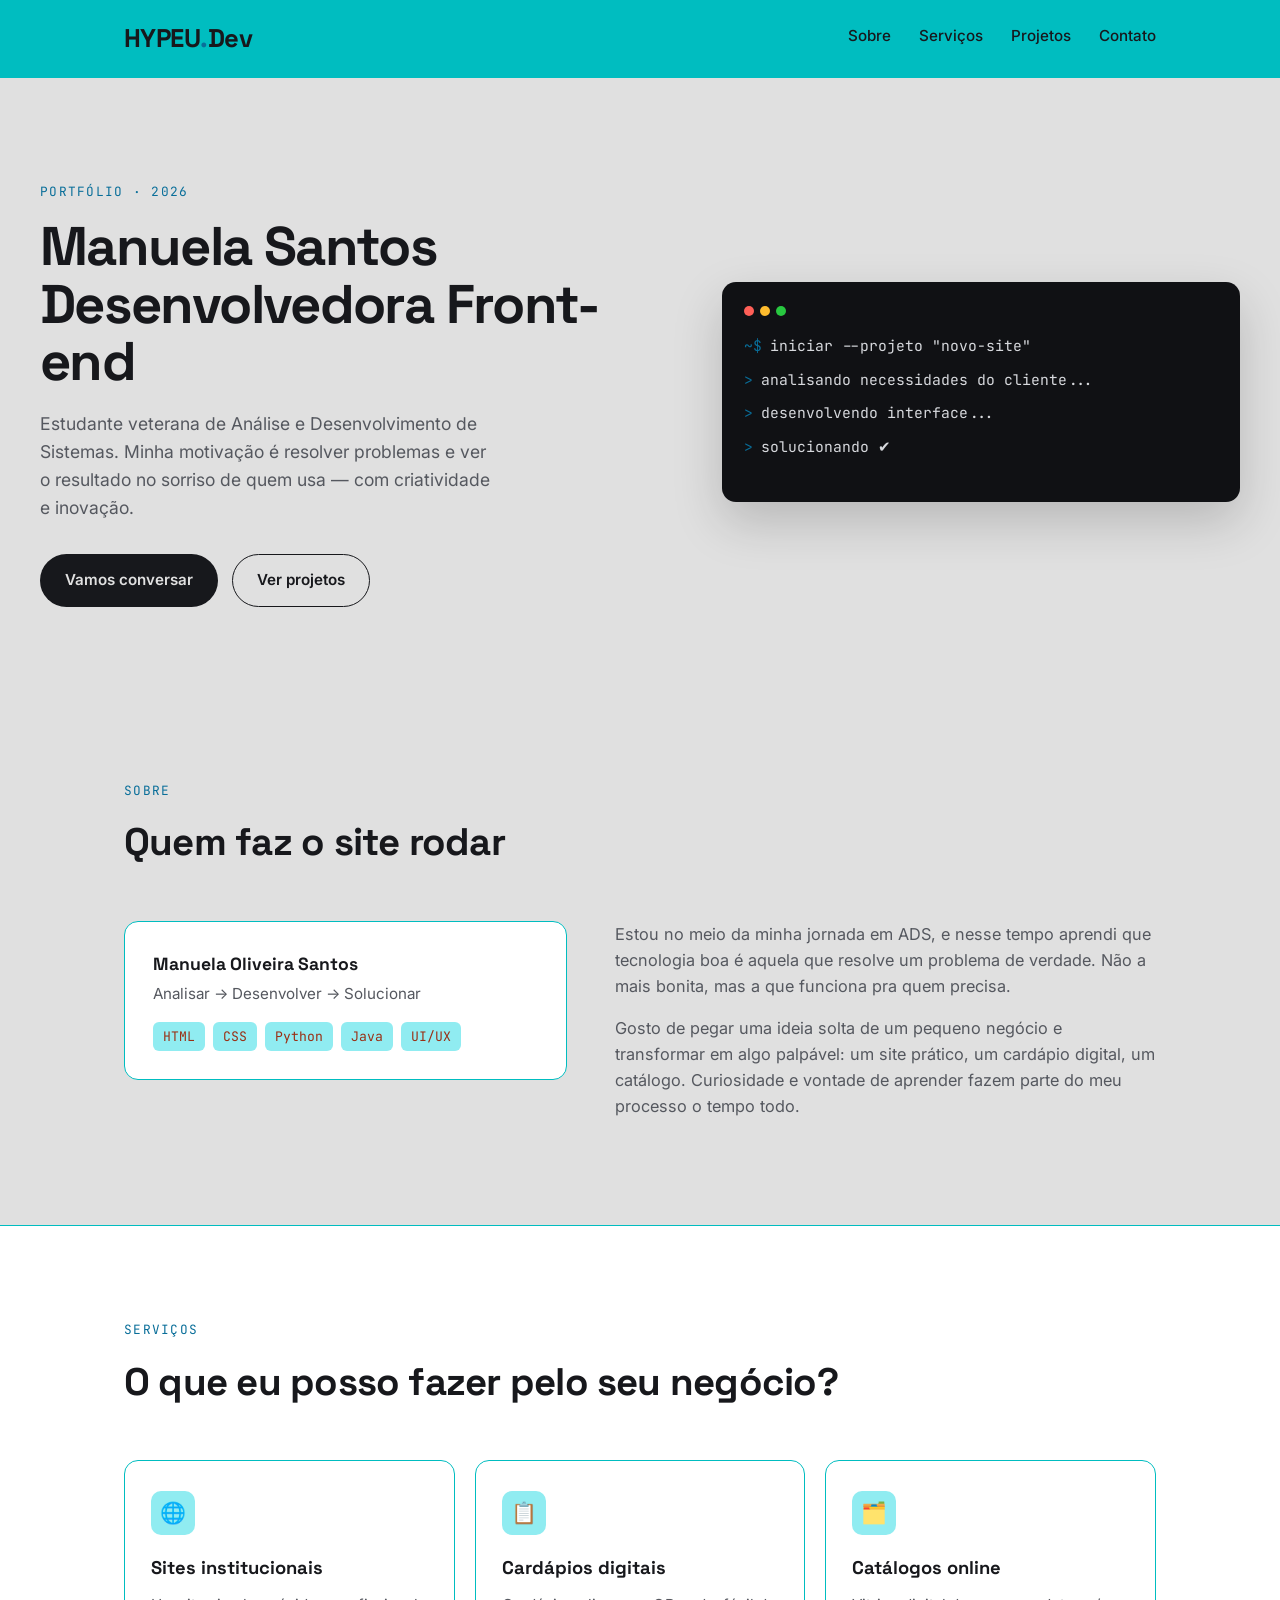
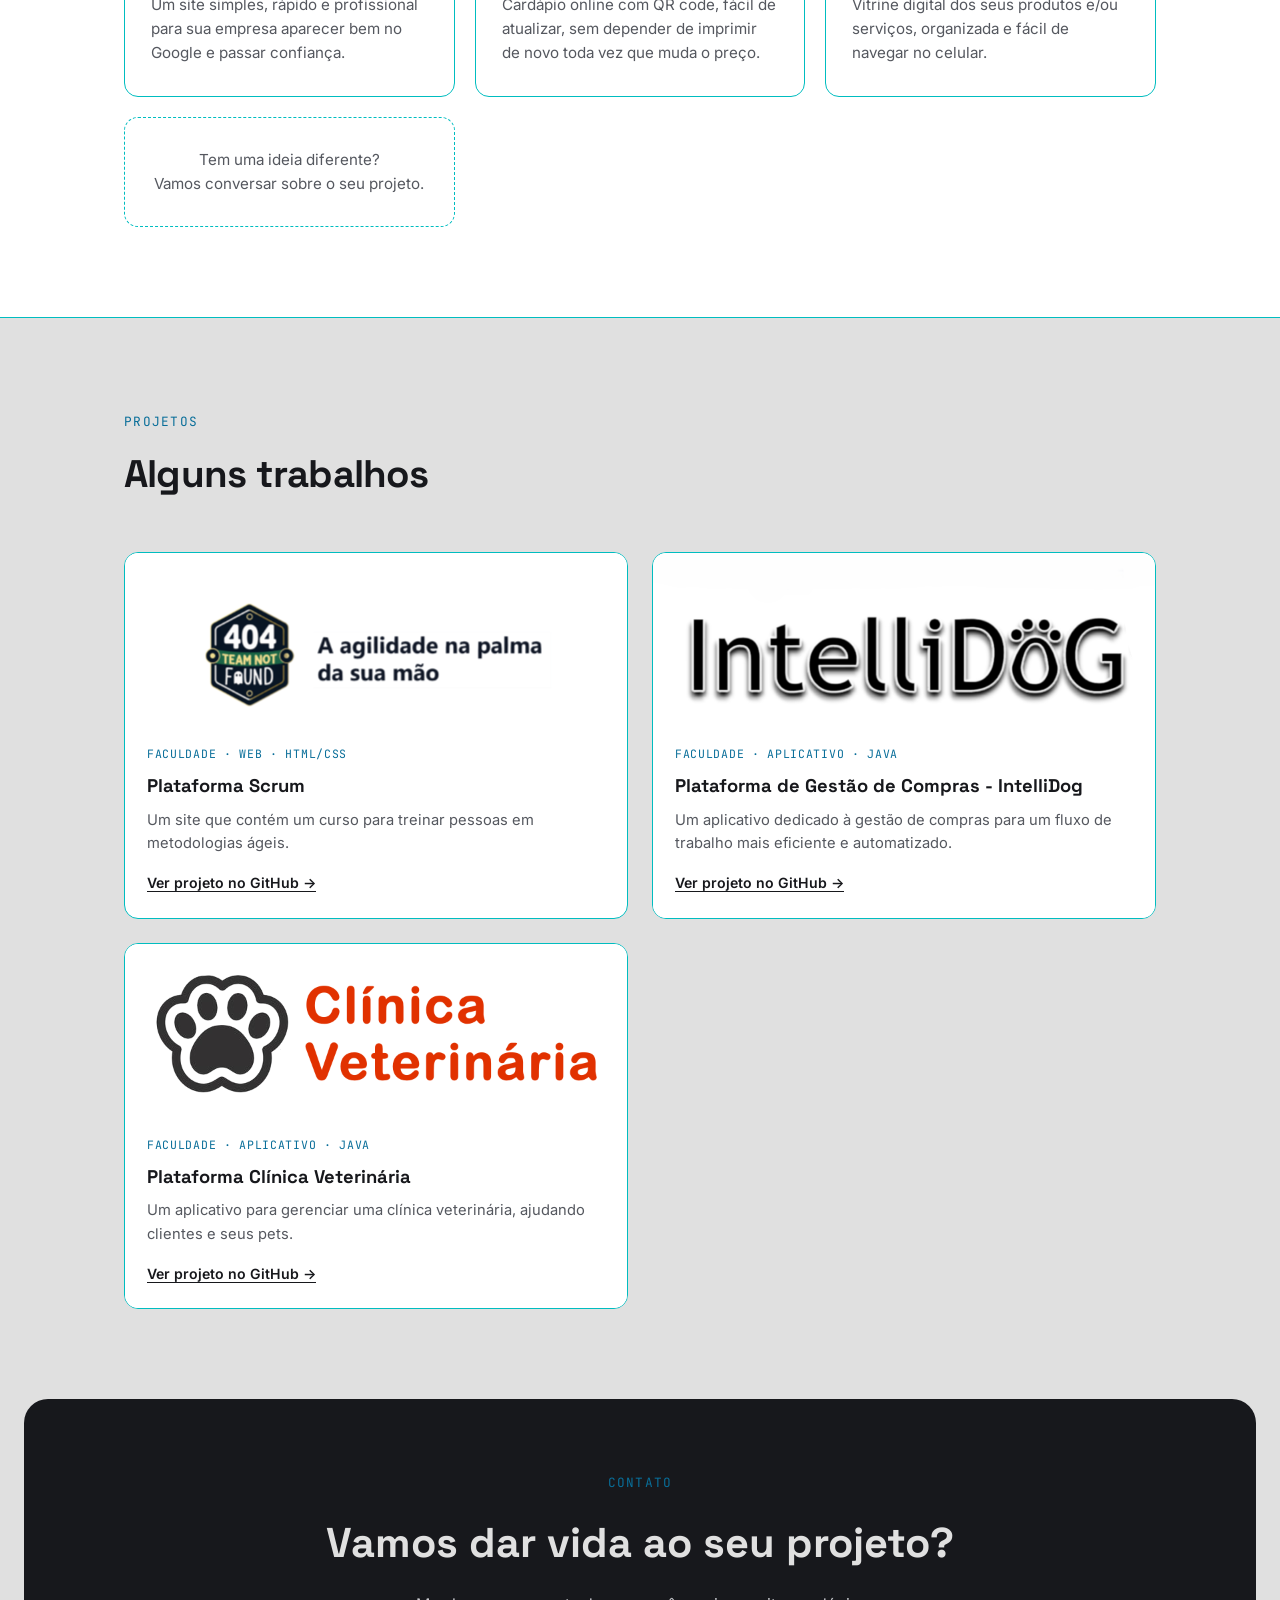
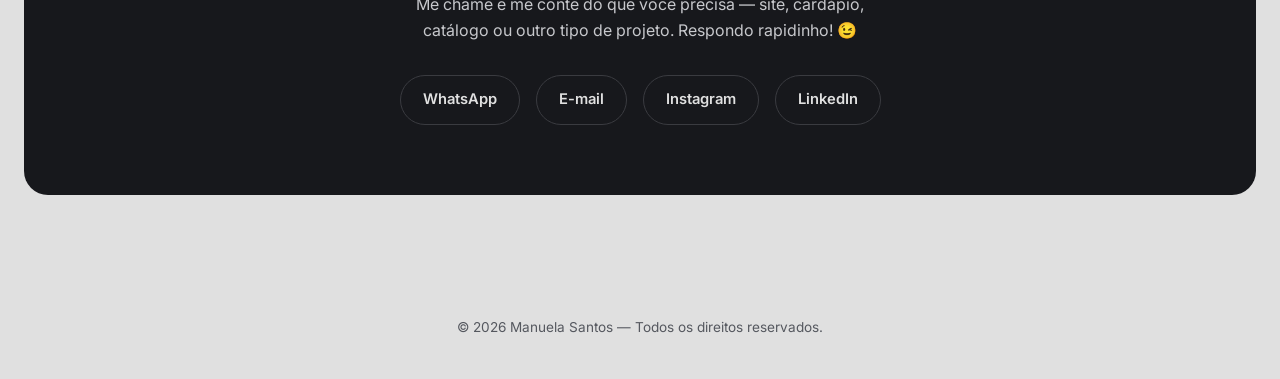
<file: Meu Portfólio/index.html>
<!DOCTYPE html>
<html lang="pt-BR">
<head>
    <meta charset="UTF-8">
    <meta name="viewport" content="width=device-width, initial-scale=1.0">
    <title>Portfólio Manuela Santos — Desenvolvedora Front-end</title>
    <link rel="preconnect" href="https://fonts.googleapis.com">
    <link rel="preconnect" href="https://fonts.gstatic.com" crossorigin>
    <link rel="icon" type="image/png" href="img/icon.png">
    <link
        href="https://fonts.googleapis.com/css2?family=Space+Grotesk:wght@500;700&family=Inter:wght@400;500;600&family=JetBrains+Mono:wght@400;500&display=swap"
        rel="stylesheet">
    <link rel="stylesheet" href="style.css">
</head>

<body>

    <nav>
        <div class="container">
            <div class="logo">HYPEU<span>.</span>Dev</div>
            <div class="nav-links">
                <a href="#sobre">Sobre</a>
                <a href="#servicos">Serviços</a>
                <a href="#projetos">Projetos</a>
                <a href="#contato">Contato</a>
            </div>
        </div>
    </nav>

    <header class="hero">
        <div class="container" style="display:contents;">
            <div>
                <span class="eyebrow">Portfólio · 2026</span>
                <h1>Manuela Santos<br>Desenvolvedora Front-end</h1>
                <p class="lead">Estudante veterana de Análise e Desenvolvimento de Sistemas. Minha motivação é resolver problemas e ver o resultado no sorriso de quem usa — com criatividade e inovação.</p>
                <div class="hero-cta">
                    <a href="#contato" class="btn btn-primary">Vamos conversar</a>
                    <a href="#projetos" class="btn btn-outline">Ver projetos</a>
                </div>
            </div>

            <div class="terminal" id="terminal">
                <div class="terminal-dots"><span></span><span></span><span></span></div>
                <div id="terminal-lines"></div>
            </div>
        </div>
    </header>

    <section id="sobre">
        <div class="container">
            <div class="section-head reveal-up">
                <span class="eyebrow">Sobre</span>
                <h2>Quem faz o site rodar</h2>
            </div>
            <div class="about">
                <div class="about-card reveal-up">
                    <div class="role">Manuela Oliveira Santos</div>
                    <div style="color:var(--ink-soft); font-size:0.95rem;">Analisar → Desenvolver → Solucionar</div>
                    <div class="stack">
                        <span>HTML</span><span>CSS</span><span>Python</span><span>Java</span><span>UI/UX</span>
                    </div>
                </div>
                <div class="about-text reveal-up">
                    <p>Estou no meio da minha jornada em ADS, e nesse tempo aprendi que tecnologia boa é aquela que resolve um problema de verdade. Não a mais bonita, mas a que funciona pra quem precisa.</p>
                    <p>Gosto de pegar uma ideia solta de um pequeno negócio e transformar em algo palpável: um site prático, um
                        cardápio digital, um catálogo. Curiosidade e vontade de aprender fazem parte do meu processo o tempo todo.</p>
                </div>
            </div>
        </div>
    </section>

    <section id="servicos"
        style="background:var(--bg-alt); border-top:1px solid var(--line); border-bottom:1px solid var(--line);">
        <div class="container">
            <div class="section-head reveal-up">
                <span class="eyebrow">Serviços</span>
                <h2>O que eu posso fazer pelo seu negócio?</h2>
            </div>
            <div class="services-grid">
                <div class="service-card reveal-up">
                    <div class="service-icon">🌐</div>
                    <h3>Sites institucionais</h3>
                    <p>Um site simples, rápido e profissional para sua empresa aparecer bem no Google e passar confiança.
                    </p>
                </div>
                <div class="service-card reveal-up">
                    <div class="service-icon">📋</div>
                    <h3>Cardápios digitais</h3>
                    <p>Cardápio online com QR code, fácil de atualizar, sem depender de imprimir de novo toda vez que
                        muda o preço.</p>
                </div>
                <div class="service-card reveal-up">
                    <div class="service-icon">🗂️</div>
                    <h3>Catálogos online</h3>
                    <p>Vitrine digital dos seus produtos e/ou serviços, organizada e fácil de navegar no celular.</p>
                </div>
                <div class="service-card more reveal-up" >
                    <a href="#contato">Tem uma ideia diferente? <br> Vamos conversar sobre o seu projeto.</a>
                </div>
            </div>
        </div>
    </section>

    <section id="projetos">
        <div class="container">
            <div class="section-head reveal-up">
                <span class="eyebrow">Projetos</span>
                <h2>Alguns trabalhos</h2>
            </div>


            <div class="projects-grid">
                <div class="project-card reveal-up">
                    <div class="project-thumb"><img src="img/PlataformaScrum.png" alt="Print do projeto Plataforma Scrum"></div>
                    <div class="project-body">
                        <span class="project-tag">Faculdade · Web · HTML/CSS</span>
                        <h3>Plataforma Scrum</h3>
                        <p>Um site que contém um curso para treinar pessoas em metodologias ágeis.</p>
                        <a href="https://github.com/404-Team-Not-Found-API/plataforma-scrum-api-2025.2.git" class="project-link" target="_blank">Ver projeto no GitHub →</a>
                    </div>
                </div>
                <div class="project-card reveal-up">
                    <div class="project-thumb"><img src="img/IntelliDog.png" alt="Print do projeto Plataforma IntelliDog"></div>
                    <div class="project-body">
                        <span class="project-tag">Faculdade · Aplicativo · Java</span>
                        <h3>Plataforma de Gestão de Compras - IntelliDog</h3>
                        <p>Um aplicativo dedicado à gestão de compras para um fluxo de trabalho mais eficiente e automatizado.</p>
                        <a href="https://github.com/Niikoto/RESMOD.git" class="project-link" target="_blank">Ver projeto no GitHub →</a>
                    </div>
                </div>
                <div class="project-card reveal-up">
                    <div class="project-thumb"><img src="img/ClinicaVet.png" alt="Print do projeto Clínica Veterinária"></div>
                    <div class="project-body">
                        <span class="project-tag">Faculdade · Aplicativo · Java</span>
                        <h3>Plataforma Clínica Veterinária</h3>
                        <p>Um aplicativo para gerenciar uma clínica veterinária, ajudando clientes e seus pets.</p>
                        <a href="https://github.com/MaciellCB/Clinica-Vet.git" class="project-link" target="_blank">Ver projeto no GitHub →</a>
                    </div>
                </div>
            </div>
        </div>
    </section>

    <section id="contato" style="padding-top:0;">
        <div class="contact reveal-up">
            <span class="eyebrow">Contato</span>
            <h2>Vamos dar vida ao seu projeto?</h2>
            <p>Me chame e me conte do que você precisa — site, cardápio, catálogo ou outro tipo de projeto. Respondo rapidinho! 😉</p>
            <div class="contact-links">
                <!-- 📱 Troque os href pelos seus links reais de contato -->
                <a href="https://wa.me/5512981525390" target="_blank">WhatsApp</a>
                <a href="mailto:manumanuholi87@gmail.com">E-mail</a>
                <a href="https://www.instagram.com/manumanu_8787/" target="_blank">Instagram</a>
                <a href="https://linkedin.com/in/manuela-santos-098797351" target="_blank">LinkedIn</a>
            </div>
        </div>
    </section>

    <footer>
        © 2026 Manuela Santos — Todos os direitos reservados.
    </footer>

    <script>
        // Efeito de terminal digitando no hero
        const lines = [
            { prompt: '~$', text: 'iniciar --projeto "novo-site"' },
            { prompt: '>', text: 'analisando necessidades do cliente...' },
            { prompt: '>', text: 'desenvolvendo interface...' },
            { prompt: '>', text: 'solucionando ✔' },
        ];

        const container = document.getElementById('terminal-lines');
        let delay = 300;

        lines.forEach((line, i) => {
            const el = document.createElement('div');
            el.className = 'terminal-line';
            el.style.animationDelay = delay + 'ms';
            el.innerHTML = `<span class="prompt">${line.prompt}</span>${line.text}`;
            container.appendChild(el);
            delay += 550;
        });

        const cursor = document.createElement('span');
        cursor.className = 'cursor';
        setTimeout(() => container.appendChild(cursor), delay);

        // Scroll reveal
        const observer = new IntersectionObserver((entries) => {
            entries.forEach(entry => {
                if (entry.isIntersecting) {
                    entry.target.classList.add('is-visible');
                    observer.unobserve(entry.target);
                }
            });
        }, { threshold: 0.15 });

        document.querySelectorAll('.reveal-up').forEach(el => observer.observe(el));
    </script>

</body>

</html>
</file>
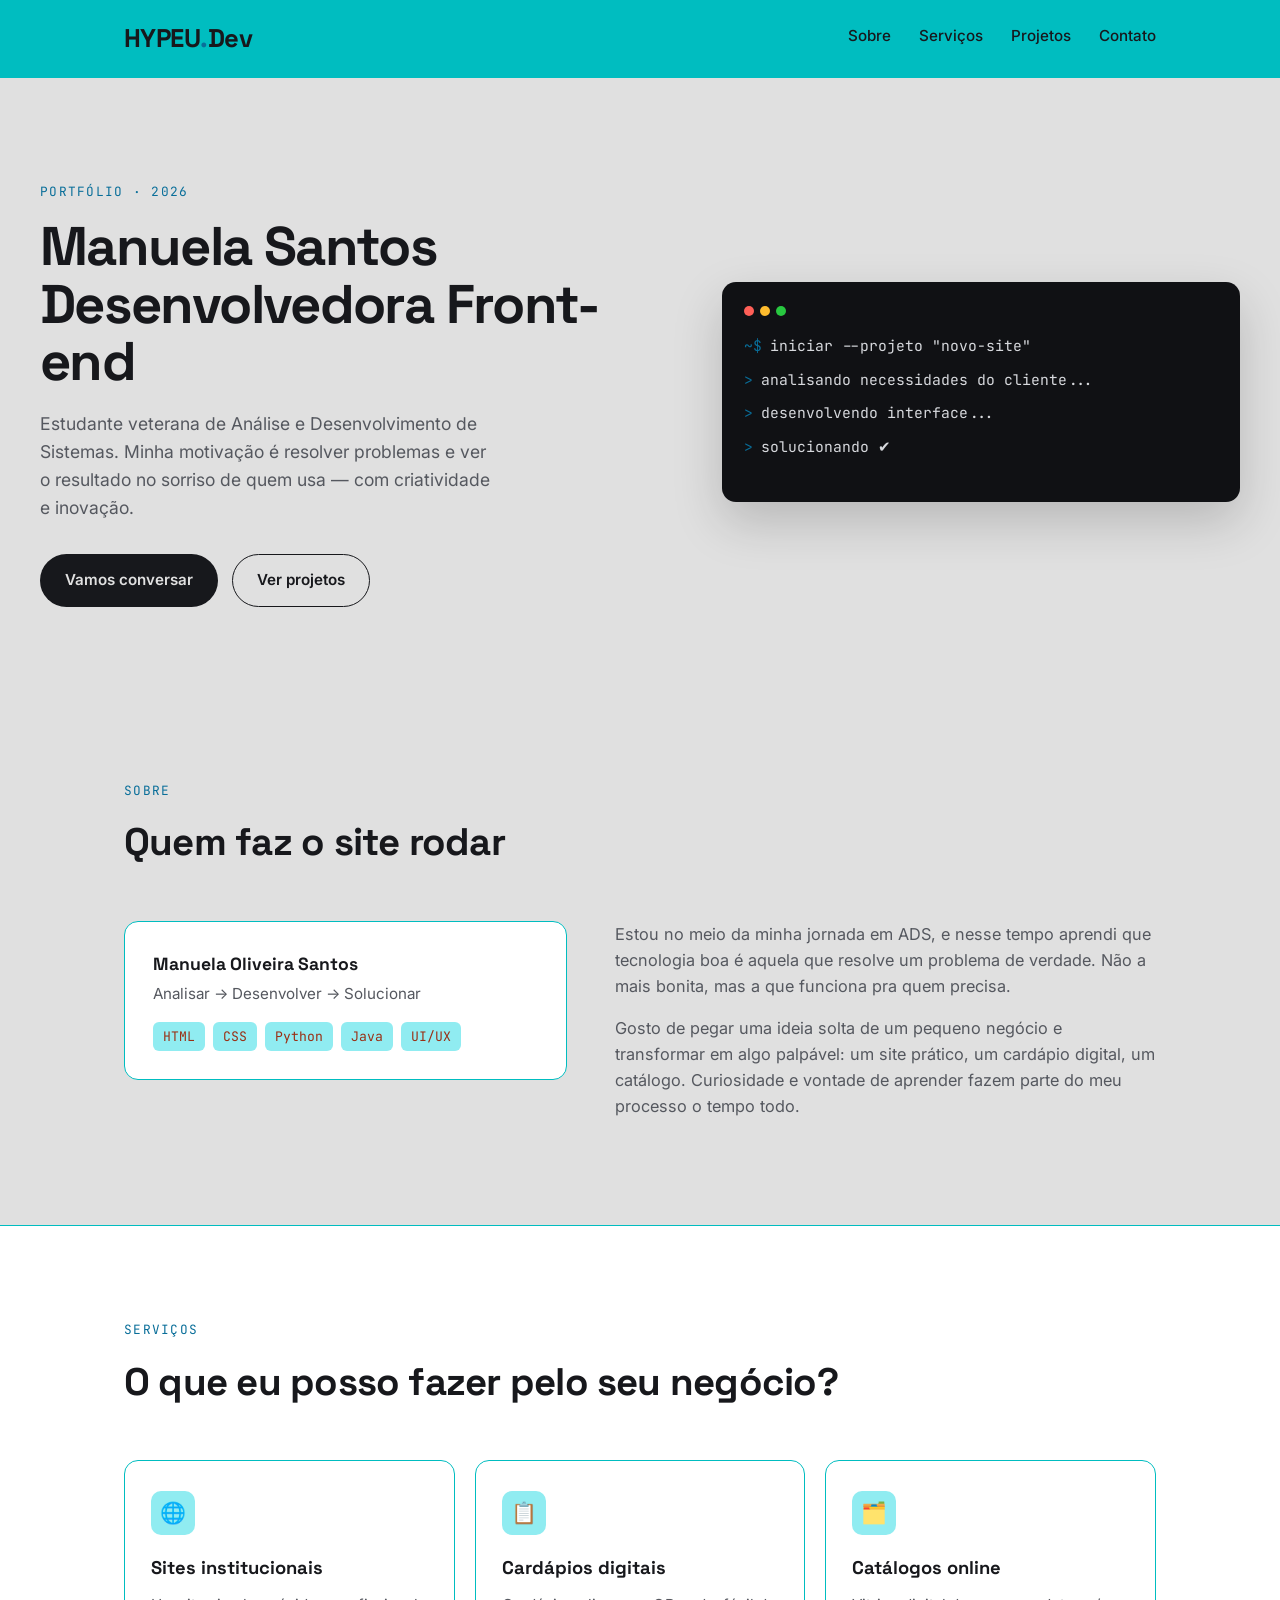
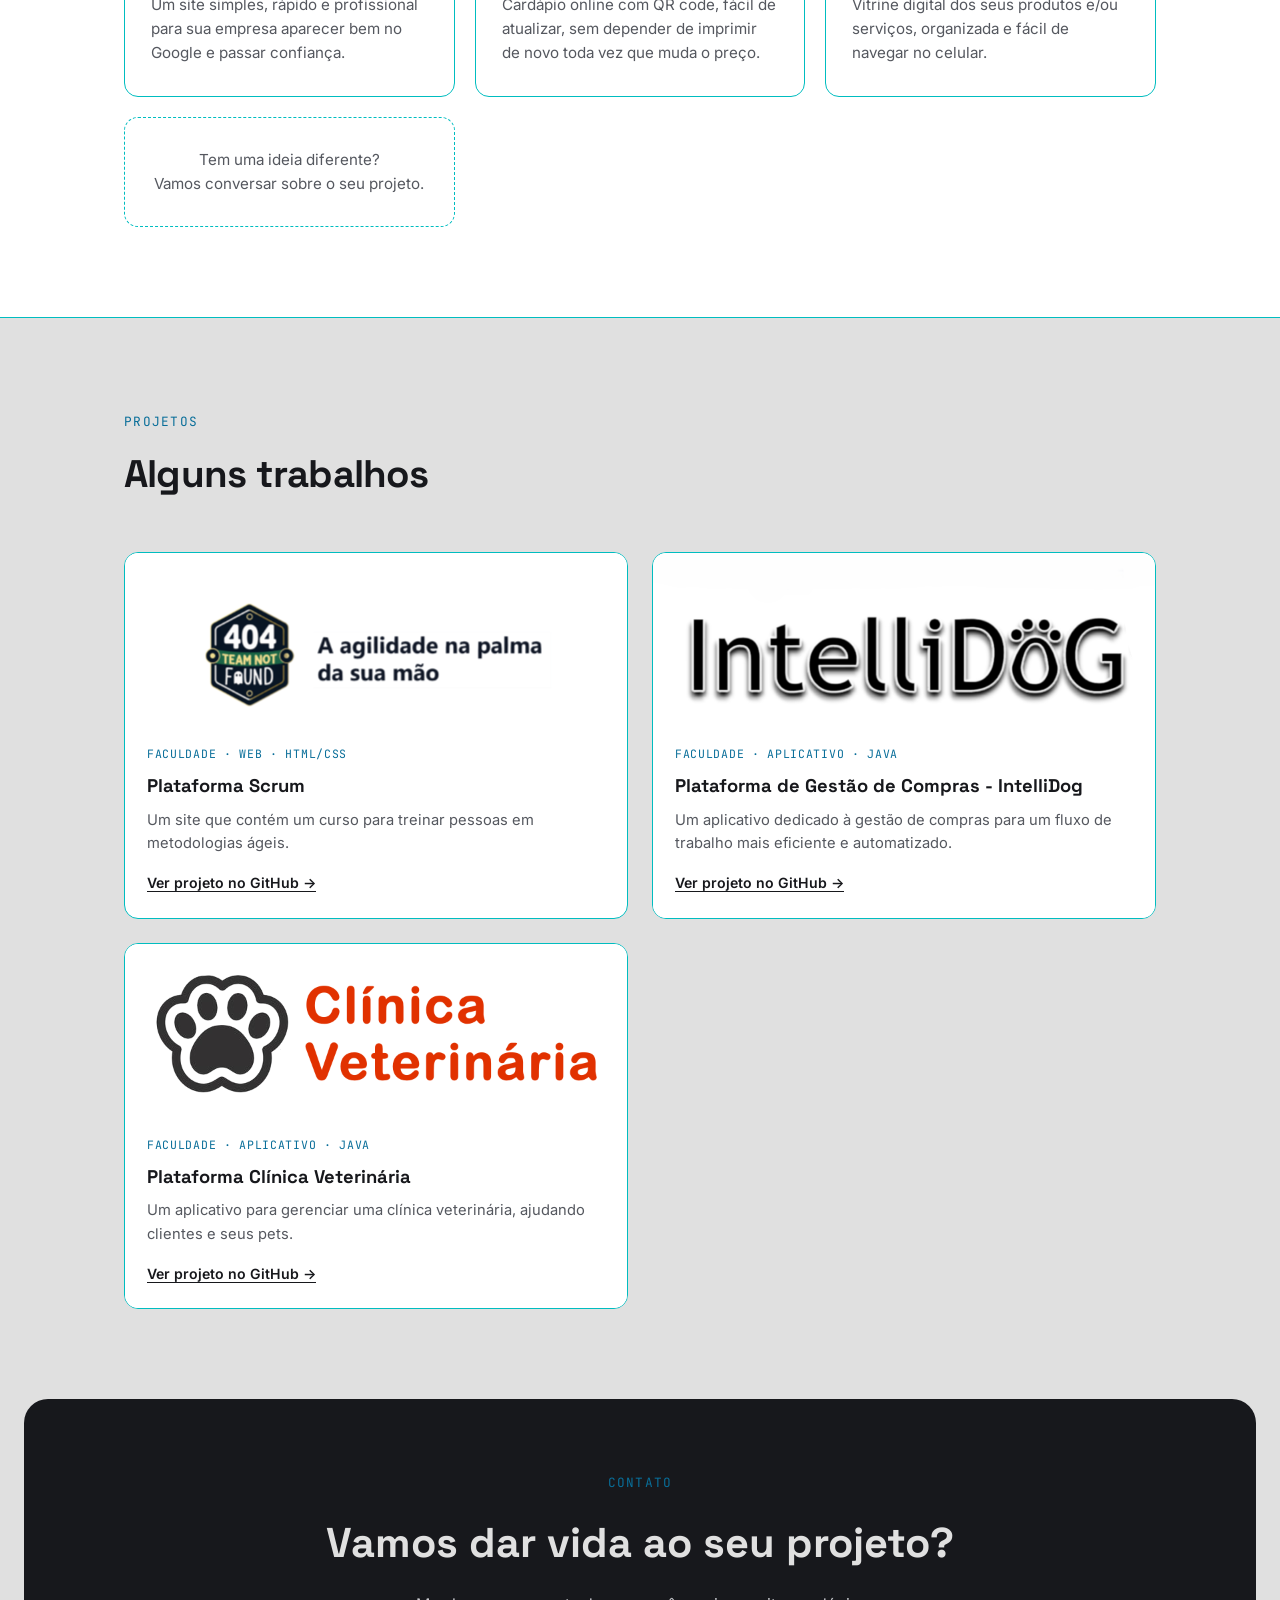
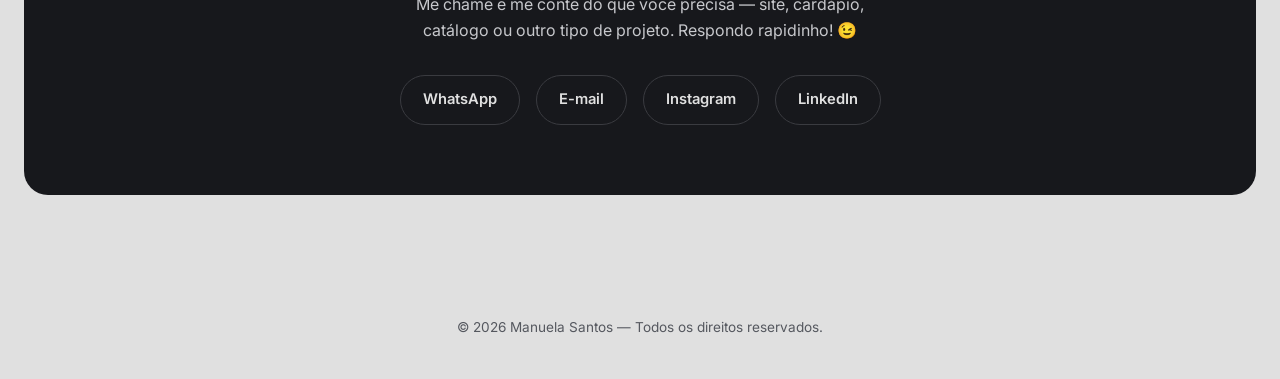
<file: Meu Portfólio/homepage.html>
<!DOCTYPE html>
<html lang="pt-BR">
<head>
    <meta charset="UTF-8">
    <meta name="viewport" content="width=device-width, initial-scale=1.0">
    <title>Portfólio Manuela Santos — Desenvolvedora Front-end</title>
    <link rel="preconnect" href="https://fonts.googleapis.com">
    <link rel="preconnect" href="https://fonts.gstatic.com" crossorigin>
    <link
        href="https://fonts.googleapis.com/css2?family=Space+Grotesk:wght@500;700&family=Inter:wght@400;500;600&family=JetBrains+Mono:wght@400;500&display=swap"
        rel="stylesheet">
    <link rel="stylesheet" href="style.css">
</head>

<body>

    <nav>
        <div class="container">
            <div class="logo">HYPEU<span>.</span>Dev</div>
            <div class="nav-links">
                <a href="#sobre">Sobre</a>
                <a href="#servicos">Serviços</a>
                <a href="#projetos">Projetos</a>
                <a href="#contato">Contato</a>
            </div>
        </div>
    </nav>

    <header class="hero">
        <div class="container" style="display:contents;">
            <div>
                <span class="eyebrow">Portfólio · 2026</span>
                <h1>Manuela Santos<br>Desenvolvedora Front-end</h1>
                <p class="lead">Estudante veterana de Análise e Desenvolvimento de Sistemas. Minha motivação é resolver problemas e ver o resultado no sorriso de quem usa — com criatividade e inovação.</p>
                <div class="hero-cta">
                    <a href="#contato" class="btn btn-primary">Vamos conversar</a>
                    <a href="#projetos" class="btn btn-outline">Ver projetos</a>
                </div>
            </div>

            <div class="terminal" id="terminal">
                <div class="terminal-dots"><span></span><span></span><span></span></div>
                <div id="terminal-lines"></div>
            </div>
        </div>
    </header>

    <section id="sobre">
        <div class="container">
            <div class="section-head reveal-up">
                <span class="eyebrow">Sobre</span>
                <h2>Quem faz o site rodar</h2>
            </div>
            <div class="about">
                <div class="about-card reveal-up">
                    <div class="role">Manuela Oliveira Santos</div>
                    <div style="color:var(--ink-soft); font-size:0.95rem;">Analisar → Desenvolver → Solucionar</div>
                    <div class="stack">
                        <span>HTML</span><span>CSS</span><span>Python</span><span>Java</span><span>UI/UX</span>
                    </div>
                </div>
                <div class="about-text reveal-up">
                    <p>Estou no meio da minha jornada em ADS, e nesse tempo aprendi que tecnologia boa é aquela que resolve um problema de verdade. Não a mais bonita, mas a que funciona pra quem precisa.</p>
                    <p>Gosto de pegar uma ideia solta de um pequeno negócio e transformar em algo palpável: um site prático, um
                        cardápio digital, um catálogo. Curiosidade e vontade de aprender fazem parte do meu processo o tempo todo.</p>
                </div>
            </div>
        </div>
    </section>

    <section id="servicos"
        style="background:var(--bg-alt); border-top:1px solid var(--line); border-bottom:1px solid var(--line);">
        <div class="container">
            <div class="section-head reveal-up">
                <span class="eyebrow">Serviços</span>
                <h2>O que eu posso fazer pelo seu negócio?</h2>
            </div>
            <div class="services-grid">
                <div class="service-card reveal-up">
                    <div class="service-icon">🌐</div>
                    <h3>Sites institucionais</h3>
                    <p>Um site simples, rápido e profissional para sua empresa aparecer bem no Google e passar confiança.
                    </p>
                </div>
                <div class="service-card reveal-up">
                    <div class="service-icon">📋</div>
                    <h3>Cardápios digitais</h3>
                    <p>Cardápio online com QR code, fácil de atualizar, sem depender de imprimir de novo toda vez que
                        muda o preço.</p>
                </div>
                <div class="service-card reveal-up">
                    <div class="service-icon">🗂️</div>
                    <h3>Catálogos online</h3>
                    <p>Vitrine digital dos seus produtos e/ou serviços, organizada e fácil de navegar no celular.</p>
                </div>
                <div class="service-card more reveal-up" >
                    <a href="#contato">Tem uma ideia diferente? <br> Vamos conversar sobre o seu projeto.</a>
                </div>
            </div>
        </div>
    </section>

    <section id="projetos">
        <div class="container">
            <div class="section-head reveal-up">
                <span class="eyebrow">Projetos</span>
                <h2>Alguns trabalhos</h2>
            </div>


            <div class="projects-grid">
                <div class="project-card reveal-up">
                    <div class="project-thumb"><img src="img/PlataformaScrum.png" alt="Print do projeto Plataforma Scrum"></div>
                    <div class="project-body">
                        <span class="project-tag">Faculdade · Web · HTML/CSS</span>
                        <h3>Plataforma Scrum</h3>
                        <p>Um site que contém um curso para treinar pessoas em metodologias ágeis.</p>
                        <a href="https://github.com/404-Team-Not-Found-API/plataforma-scrum-api-2025.2.git" class="project-link" target="_blank">Ver projeto no GitHub →</a>
                    </div>
                </div>
                <div class="project-card reveal-up">
                    <div class="project-thumb"><img src="img/IntelliDog.png" alt="Print do projeto Plataforma IntelliDog"></div>
                    <div class="project-body">
                        <span class="project-tag">Faculdade · Aplicativo · Java</span>
                        <h3>Plataforma de Gestão de Compras - IntelliDog</h3>
                        <p>Um aplicativo dedicado à gestão de compras para um fluxo de trabalho mais eficiente e automatizado.</p>
                        <a href="https://github.com/Niikoto/RESMOD.git" class="project-link" target="_blank">Ver projeto no GitHub →</a>
                    </div>
                </div>
                <div class="project-card reveal-up">
                    <div class="project-thumb"><img src="img/ClinicaVet.png" alt="Print do projeto Clínica Veterinária"></div>
                    <div class="project-body">
                        <span class="project-tag">Faculdade · Aplicativo · Java</span>
                        <h3>Plataforma Clínica Veterinária</h3>
                        <p>Um aplicativo para gerenciar uma clínica veterinária, ajudando clientes e seus pets.</p>
                        <a href="https://github.com/MaciellCB/Clinica-Vet.git" class="project-link" target="_blank">Ver projeto no GitHub →</a>
                    </div>
                </div>
            </div>
        </div>
    </section>

    <section id="contato" style="padding-top:0;">
        <div class="contact reveal-up">
            <span class="eyebrow">Contato</span>
            <h2>Vamos dar vida ao seu projeto?</h2>
            <p>Me chame e me conte do que você precisa — site, cardápio, catálogo ou outro tipo de projeto. Respondo rapidinho! 😉</p>
            <div class="contact-links">
                <!-- 📱 Troque os href pelos seus links reais de contato -->
                <a href="https://wa.me/5512981525390" target="_blank">WhatsApp</a>
                <a href="mailto:manumanuholi87@gmail.com">E-mail</a>
                <a href="https://www.instagram.com/manumanu_8787/" target="_blank">Instagram</a>
                <a href="https://linkedin.com/in/manuela-santos-098797351" target="_blank">LinkedIn</a>
            </div>
        </div>
    </section>

    <footer>
        © 2026 Manuela Santos — Todos os direitos reservados.
    </footer>

    <script>
        // Efeito de terminal digitando no hero
        const lines = [
            { prompt: '~$', text: 'iniciar --projeto "novo-site"' },
            { prompt: '>', text: 'analisando necessidades do cliente...' },
            { prompt: '>', text: 'desenvolvendo interface...' },
            { prompt: '>', text: 'solucionando ✔' },
        ];

        const container = document.getElementById('terminal-lines');
        let delay = 300;

        lines.forEach((line, i) => {
            const el = document.createElement('div');
            el.className = 'terminal-line';
            el.style.animationDelay = delay + 'ms';
            el.innerHTML = `<span class="prompt">${line.prompt}</span>${line.text}`;
            container.appendChild(el);
            delay += 550;
        });

        const cursor = document.createElement('span');
        cursor.className = 'cursor';
        setTimeout(() => container.appendChild(cursor), delay);

        // Scroll reveal
        const observer = new IntersectionObserver((entries) => {
            entries.forEach(entry => {
                if (entry.isIntersecting) {
                    entry.target.classList.add('is-visible');
                    observer.unobserve(entry.target);
                }
            });
        }, { threshold: 0.15 });

        document.querySelectorAll('.reveal-up').forEach(el => observer.observe(el));
    </script>

</body>

</html>
</file>
<file: Meu Portfólio/style.css>
:root {
            --bg: #e0e0e0;
            /* fundo geral */
            --bg-alt: #ffffff;
            /* fundo dos cards / seções alternadas */
            --ink: #17181c;
            /* texto principal */
            --ink-soft: #55585f;
            /* texto secundário */
            --line: #00bdc0;
            /* bordas / divisores */
            --accent: #096e99;
            /* cor de destaque provisória — troque à vontade */
            --accent-soft: #90ecf1;
            /* versão clara do destaque, pra fundos */
            --radius: 14px;
            --font-display: 'Space Grotesk', sans-serif;
            --font-body: 'Inter', sans-serif;
            --font-mono: 'JetBrains Mono', monospace;
        }

        * {
            margin: 0;
            padding: 0;
            box-sizing: border-box;
        }

        body {
            background: var(--bg);
            color: var(--ink);
            font-family: var(--font-body);
            line-height: 1.6;
            overflow-x: hidden;
        }

        a {
            color: inherit;
            text-decoration: none;
        }

        .container {
            max-width: 1080px;
            margin: 0 auto;
            padding: 0 24px;
        }

        /* ---------- NAV ---------- */
        nav {
            position: sticky;
            top: 0;
            z-index: 100;
            background: #00bdc0;
            backdrop-filter: blur(10px);
            border-bottom: 1px solid var(--line);
        }

        nav .container {
            display: flex;
            justify-content: space-between;
            align-items: center;
            padding-top: 18px;
            padding-bottom: 18px;
        }

        .logo {
            font-family: var(--font-display);
            font-weight: 700;
            font-size: 1.6rem;
            letter-spacing: -0.02em;
        }

        .logo span {
            color: var(--accent);
        }

        .nav-links {
            display: flex;
            gap: 28px;
            font-size: 0.95rem;
            font-weight: 500;
        }

        .nav-links a {
            position: relative;
            padding-bottom: 4px;
        }

        .nav-links a::after {
            content: '';
            position: absolute;
            left: 0;
            bottom: 0;
            width: 0%;
            height: 2px;
            background: var(--accent);
            transition: width 0.25s ease;
        }

        .nav-links a:hover::after {
            width: 100%;
        }

        .hero {
            padding: 100px 40px 80px;
            display: grid;
            grid-template-columns: 1.1fr 0.9fr;
            gap: 48px;
            align-items: center;
        }

        .eyebrow {
            font-family: var(--font-mono);
            font-size: 0.8rem;
            color: var(--accent);
            text-transform: uppercase;
            letter-spacing: 0.1em;
            margin-bottom: 16px;
            display: inline-block;
        }

        .hero h1 {
            font-family: var(--font-display);
            font-size: clamp(2.3rem, 5vw, 3.4rem);
            font-weight: 700;
            letter-spacing: -0.03em;
            line-height: 1.05;
            margin-bottom: 20px;
        }

        .hero p.lead {
            font-size: 1.1rem;
            color: var(--ink-soft);
            max-width: 460px;
            margin-bottom: 32px;
        }

        .hero-cta {
            display: flex;
            gap: 14px;
            flex-wrap: wrap;
        }

        .btn {
            display: inline-flex;
            align-items: center;
            gap: 8px;
            padding: 13px 24px;
            border-radius: 999px;
            font-weight: 600;
            font-size: 0.95rem;
            cursor: pointer;
            border: 1px solid transparent;
            transition: transform 0.2s ease, box-shadow 0.2s ease;
        }

        .btn:hover {
            transform: translateY(-2px);
        }

        .btn-primary {
            background: var(--ink);
            color: var(--bg);
        }

        .btn-primary:hover {
            box-shadow: 0 8px 20px rgba(0, 0, 0, 0.15);
        }

        .btn-outline {
            background: transparent;
            border-color: var(--ink);
            color: var(--ink);
        }

        /* Terminal — elemento de assinatura do hero */
        .terminal {
            background: #101114;
            border-radius: var(--radius);
            padding: 24px 22px;
            box-shadow: 0 20px 50px rgba(0, 0, 0, 0.18);
            font-family: var(--font-mono);
            font-size: 0.92rem;
            color: #d7d9dd;
            min-height: 220px;
        }

        .terminal-dots {
            display: flex;
            gap: 6px;
            margin-bottom: 18px;
        }

        .terminal-dots span {
            width: 10px;
            height: 10px;
            border-radius: 50%;
            background: #3a3b40;
        }

        .terminal-dots span:nth-child(1) {
            background: #ff5f57;
        }

        .terminal-dots span:nth-child(2) {
            background: #febc2e;
        }

        .terminal-dots span:nth-child(3) {
            background: #28c840;
        }

        .terminal-line {
            margin-bottom: 10px;
            opacity: 0;
            animation: reveal 0.4s forwards;
        }

        .terminal-line .prompt {
            color: var(--accent);
            margin-right: 8px;
        }

        .cursor {
            display: inline-block;
            width: 8px;
            height: 1em;
            background: var(--accent);
            vertical-align: text-bottom;
            animation: blink 1s step-end infinite;
        }

        @keyframes reveal {
            to {
                opacity: 1;
            }
        }

        @keyframes blink {
            50% {
                opacity: 0;
            }
        }

        /* ---------- SEÇÕES GERAIS ---------- */
        section {
            padding: 90px 0;
        }

        .section-head {
            margin-bottom: 48px;
        }

        .section-head .eyebrow {
            margin-bottom: 10px;
        }

        .section-head h2 {
            font-family: var(--font-display);
            font-size: clamp(1.8rem, 3.5vw, 2.4rem);
            font-weight: 700;
            letter-spacing: -0.02em;
        }

        .reveal-up {
            opacity: 0;
            transform: translateY(24px);
            transition: opacity 0.7s ease, transform 0.7s ease;
        }

        .reveal-up.is-visible {
            opacity: 1;
            transform: translateY(0);
        }

        /* ---------- SOBRE ---------- */
        .about {
            display: grid;
            grid-template-columns: 0.9fr 1.1fr;
            gap: 48px;
            align-items: start;
        }

        .about-card {
            background: var(--bg-alt);
            border: 1px solid var(--line);
            border-radius: var(--radius);
            padding: 28px;
        }

        .about-card .role {
            font-family: var(--font-display);
            font-weight: 700;
            font-size: 1.1rem;
            margin-bottom: 4px;
        }

        .about-card .stack {
            font-family: var(--font-mono);
            font-size: 0.82rem;
            color: var(--ink-soft);
            margin-top: 16px;
            display: flex;
            flex-wrap: wrap;
            gap: 8px;
        }

        .about-card .stack span {
            background: var(--accent-soft);
            color: #9a2f14;
            padding: 4px 10px;
            border-radius: 6px;
        }

        .about-text p {
            color: var(--ink-soft);
            margin-bottom: 16px;
            font-size: 1.02rem;
        }

        /* ---------- SERVIÇOS ---------- */
        .services-grid {
            display: grid;
            grid-template-columns: repeat(3, 1fr);
            gap: 20px;
        }

        .service-card {
            background: var(--bg-alt);
            border: 1px solid var(--line);
            border-radius: var(--radius);
            padding: 30px 26px;
            transition: transform 0.25s ease, border-color 0.25s ease;
            cursor: default;
        }

        .service-card:hover {
            transform: translateY(-6px);
            border-color: var(--accent);
        }

        .service-icon {
            width: 44px;
            height: 44px;
            border-radius: 10px;
            background: var(--accent-soft);
            display: flex;
            align-items: center;
            justify-content: center;
            margin-bottom: 18px;
            font-size: 1.3rem;
        }

        .service-card h3 {
            font-family: var(--font-display);
            font-size: 1.15rem;
            margin-bottom: 10px;
        }

        .service-card p {
            color: var(--ink-soft);
            font-size: 0.95rem;
        }

        .service-card.more {
            border-style: dashed;
            display: flex;
            align-items: center;
            justify-content: center;
            text-align: center;
            color: var(--ink-soft);
            font-size: 0.95rem;
        }

        /* ---------- PROJETOS ---------- */
        .projects-grid {
            display: grid;
            grid-template-columns: repeat(2, 1fr);
            gap: 24px;
        }

        .project-card {
            background: var(--bg-alt);
            border: 1px solid var(--line);
            border-radius: var(--radius);
            overflow: hidden;
            transition: transform 0.25s ease, box-shadow 0.25s ease;
        }

        .project-card:hover {
            transform: translateY(-6px);
            box-shadow: 0 16px 32px rgba(0, 0, 0, 0.08);
        }

        .project-thumb {
            height: 170px;
            background: repeating-linear-gradient(135deg, var(--line), var(--line) 10px, transparent 10px, transparent 20px);
            display: flex;
            align-items: center;
            justify-content: center;
            color: var(--ink-soft);
            font-family: var(--font-mono);
            font-size: 0.8rem;
        }

        .project-body {
            padding: 22px;
        }

        .project-tag {
            font-family: var(--font-mono);
            font-size: 0.72rem;
            text-transform: uppercase;
            letter-spacing: 0.06em;
            color: var(--accent);
            margin-bottom: 8px;
            display: block;
        }

        .project-body h3 {
            font-family: var(--font-display);
            font-size: 1.15rem;
            margin-bottom: 8px;
        }

        .project-body p {
            color: var(--ink-soft);
            font-size: 0.92rem;
            margin-bottom: 14px;
        }

        .project-link {
            font-size: 0.88rem;
            font-weight: 600;
            border-bottom: 1px solid var(--ink);
        }

        /* ---------- CONTATO ---------- */
        .contact {
            background: var(--ink);
            color: var(--bg);
            border-radius: 24px;
            margin: 0 24px;
            padding: 70px 40px;
            text-align: center;
        }

        .contact .eyebrow {
            color: var(--accent);
        }

        .contact h2 {
            font-family: var(--font-display);
            font-size: clamp(1.9rem, 4vw, 2.6rem);
            margin-bottom: 16px;
        }

        .contact p {
            color: #c7c8cc;
            max-width: 460px;
            margin: 0 auto 32px;
        }

        .contact-links {
            display: flex;
            justify-content: center;
            gap: 16px;
            flex-wrap: wrap;
        }

        .contact-links a {
            padding: 12px 22px;
            border-radius: 999px;
            border: 1px solid #3a3b40;
            font-size: 0.92rem;
            font-weight: 600;
            transition: background 0.2s ease, border-color 0.2s ease;
        }

        .contact-links a:hover {
            background: var(--accent);
            border-color: var(--accent);
            color: #fff;
        }

        footer {
            text-align: center;
            padding: 32px 0 40px;
            color: var(--ink-soft);
            font-size: 0.85rem;
        }

        /* ---------- RESPONSIVO ---------- */
        @media (max-width: 800px) {

            .hero,
            .about {
                grid-template-columns: 1fr;
            }

            .services-grid,
            .projects-grid {
                grid-template-columns: 1fr;
            }

            .nav-links {
                display: none;
            }

            .contact {
                margin: 0 12px;
                padding: 50px 24px;
            }
        }

        @media (prefers-reduced-motion: reduce) {
            * {
                animation: none !important;
                transition: none !important;
            }
        }

        /* Foco visível pra acessibilidade */
        a:focus-visible,
        button:focus-visible {
            outline: 2px solid var(--accent);
            outline-offset: 3px;
        }
</file>
